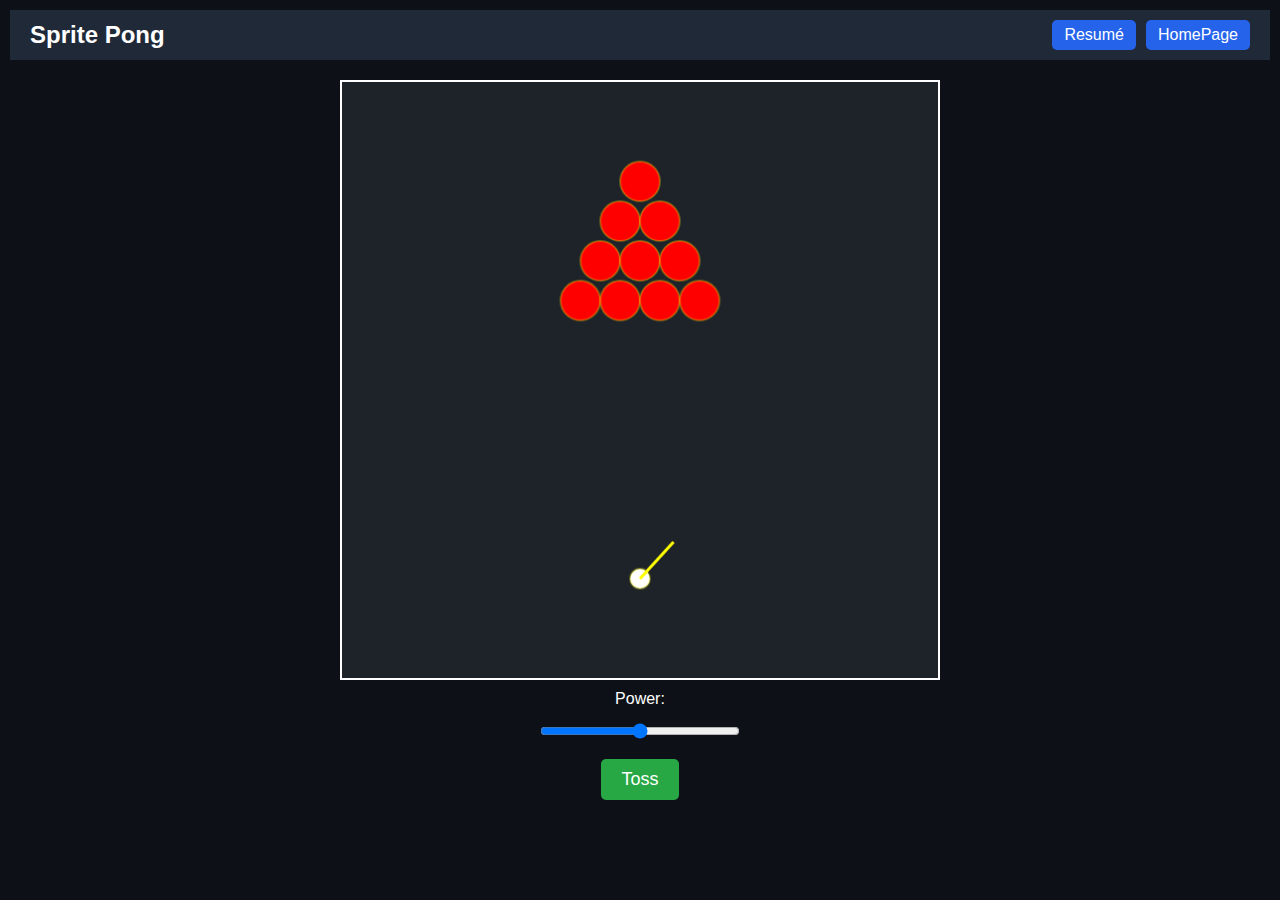
<file: AIGame.html>
<!DOCTYPE html>
<html lang="en">
<head>
  <meta charset="UTF-8" />
  <meta name="viewport" content="width=device-width, initial-scale=1.0" />
  <title>Sprite Pong</title>
  <style>
    * {
      box-sizing: border-box;
    }
    html, body {
      margin: 0;
      padding: 0;
      font-family: Arial, sans-serif;
      background: #0d1117;
      color: white;
      height: 100%;
      width: 100%;
    }
    header {
      width: 100%;
      background: #1f2937;
      padding: 10px 20px;
      display: flex;
      align-items: center;
      justify-content: space-between;
      flex-wrap: wrap;
    }
    header h1 {
      margin: 0;
      font-size: 24px;
    }
    nav {
      display: flex;
      gap: 10px;
    }
    nav a {
      color: white;
      text-decoration: none;
      background: #2563eb;
      padding: 6px 12px;
      border-radius: 5px;
      font-size: 16px;
    }
    nav a:hover {
      background: #1d4ed8;
    }
    body {
      display: flex;
      flex-direction: column;
      align-items: center;
      justify-content: flex-start;
      padding: 10px;
    }
    canvas {
      background: #1e2229;
      border: 2px solid #fff;
      width: 90vw;
      max-width: 600px;
      height: auto;
    }
    #controls {
      margin-top: 10px;
      display: flex;
      flex-direction: column;
      align-items: center;
    }
    button, input[type=range] {
      margin: 5px;
      padding: 10px 20px;
      font-size: 18px;
      border-radius: 5px;
    }
    button {
      cursor: pointer;
      background-color: #28a745;
      border: none;
      color: white;
    }
    #message {
      font-size: 20px;
      text-align: center;
      margin: 10px 0;
      width: 100%;
    }
    #power {
      width: 200px;
    }
  </style>
</head>
<body>
  <header>
    <h1>Sprite Pong</h1>
    <nav>
      <a href="index.html">Resumé</a>
      <a href="scratch.html">HomePage</a>
    </nav>
  </header>
  <div id="message"></div>
  <canvas id="gameCanvas" width="600" height="600"></canvas>
  <div id="controls">
    <label for="power">Power:</label>
    <input type="range" id="power" min="5" max="11" step="0.1" value="8">
    <button id="tossButton">Toss</button>
  </div>

  <script>
    const canvas = document.getElementById("gameCanvas");
    const ctx = canvas.getContext("2d");
    const tossButton = document.getElementById("tossButton");
    const powerSlider = document.getElementById("power");
    const message = document.getElementById("message");

    const ball = {
      x: 300,
      y: 500,
      radius: 10,
      angle: 0,
      inMotion: false,
      vx: 0,
      vy: 0,
      vz: 0,
      z: 0,
      grounded: false,
      path: []
    };

    const splashes = [];
    const gravity = -0.25;
    const cups = [];
    const cupRadius = 20;
    let angleArrow = 0;
    let angleDirection = 1;
    let filledCups = 0;

    function setupCups() {
      cups.length = 0;
      let rows = 4;
      let index = 0;
      for (let r = 0; r < rows; r++) {
        for (let c = 0; c <= r; c++) {
          cups.push({
            x: 300 - r * cupRadius + c * cupRadius * 2,
            y: 100 + r * cupRadius * 2,
            hit: false
          });
          index++;
          if (index === 10) return;
        }
      }
    }

    function drawCups() {
      cups.forEach(cup => {
        ctx.beginPath();
        ctx.arc(cup.x, cup.y, cupRadius, 0, Math.PI * 2);
        ctx.fillStyle = cup.hit ? "gray" : "red";
        ctx.fill();
        ctx.stroke();
      });
    }

    function drawBall() {
      const scale = 1 + ball.z * 0.02;
      ctx.beginPath();
      ctx.arc(ball.x, ball.y, ball.radius * scale, 0, Math.PI * 2);
      ctx.fillStyle = "white";
      ctx.fill();
      ctx.stroke();
    }

    function drawArcPath() {
      ctx.beginPath();
      ctx.strokeStyle = 'rgba(255,255,0,0.3)';
      ctx.lineWidth = 2;
      for (let i = 0; i < ball.path.length; i++) {
        const p = ball.path[i];
        ctx.lineTo(p.x, p.y);
      }
      ctx.stroke();
    }

    function drawSplashes() {
      splashes.forEach(s => {
        ctx.beginPath();
        ctx.arc(s.x, s.y, 4, 0, Math.PI * 2);
        ctx.fillStyle = 'lightblue';
        ctx.fill();
      });
    }

    function drawArrow() {
      if (ball.inMotion) return;
      ctx.save();
      ctx.translate(ball.x, ball.y);
      ctx.rotate(angleArrow);
      ctx.beginPath();
      ctx.moveTo(0, 0);
      ctx.lineTo(0, -50);
      ctx.strokeStyle = "yellow";
      ctx.lineWidth = 3;
      ctx.stroke();
      ctx.restore();
    }

    function updateArrow() {
      if (!ball.inMotion) {
        angleArrow += 0.02 * angleDirection;
        if (angleArrow > Math.PI / 4 || angleArrow < -Math.PI / 4) {
          angleDirection *= -1;
        }
      }
    }

    function updateBall() {
      if (ball.inMotion) {
        ball.x += ball.vx;
        ball.y += ball.vy;
        ball.vz += gravity;
        ball.z += ball.vz;

        ball.path.push({ x: ball.x, y: ball.y });
        if (ball.path.length > 60) ball.path.shift();

        if (ball.z < 0) {
          ball.z = 0;
          ball.grounded = true;

          for (const cup of cups) {
            if (!cup.hit) {
              const dx = ball.x - cup.x;
              const dy = ball.y - cup.y;
              const dist = Math.sqrt(dx * dx + dy * dy);
              if (dist < ball.radius + cupRadius) {
                cup.hit = true;
                splashes.push({ x: cup.x, y: cup.y });
                filledCups++;
                if (filledCups === 10) {
                  message.innerText = "Congratulations! All cups are hit!";
                  tossButton.innerText = "Play Again";
                }
                ball.inMotion = false;
                resetBall();
                return;
              }
            }
          }

          ball.inMotion = false;
          resetBall();
        }
      }
    }

    function resetBall() {
      ball.x = 300;
      ball.y = 500;
      ball.vx = 0;
      ball.vy = 0;
      ball.vz = 0;
      ball.z = 0;
      ball.grounded = false;
      ball.path = [];
    }

    function draw() {
      ctx.clearRect(0, 0, canvas.width, canvas.height);
      drawCups();
      drawArcPath();
      drawBall();
      drawArrow();
      drawSplashes();
    }

    function gameLoop() {
      updateArrow();
      updateBall();
      draw();
      requestAnimationFrame(gameLoop);
    }

    tossButton.addEventListener("click", () => {
      if (filledCups === 10) {
        filledCups = 0;
        message.innerText = "";
        tossButton.innerText = "Toss";
        setupCups();
        return;
      }

      if (!ball.inMotion) {
        const power = parseFloat(powerSlider.value);
        ball.inMotion = true;
        ball.vx = power * 0.5 * Math.sin(angleArrow);
        ball.vy = -power * 0.5 * Math.cos(angleArrow);
        ball.vz = power * 1.0;
      }
    });

    setupCups();
    gameLoop();
  </script>
</body>
</html>
</file>
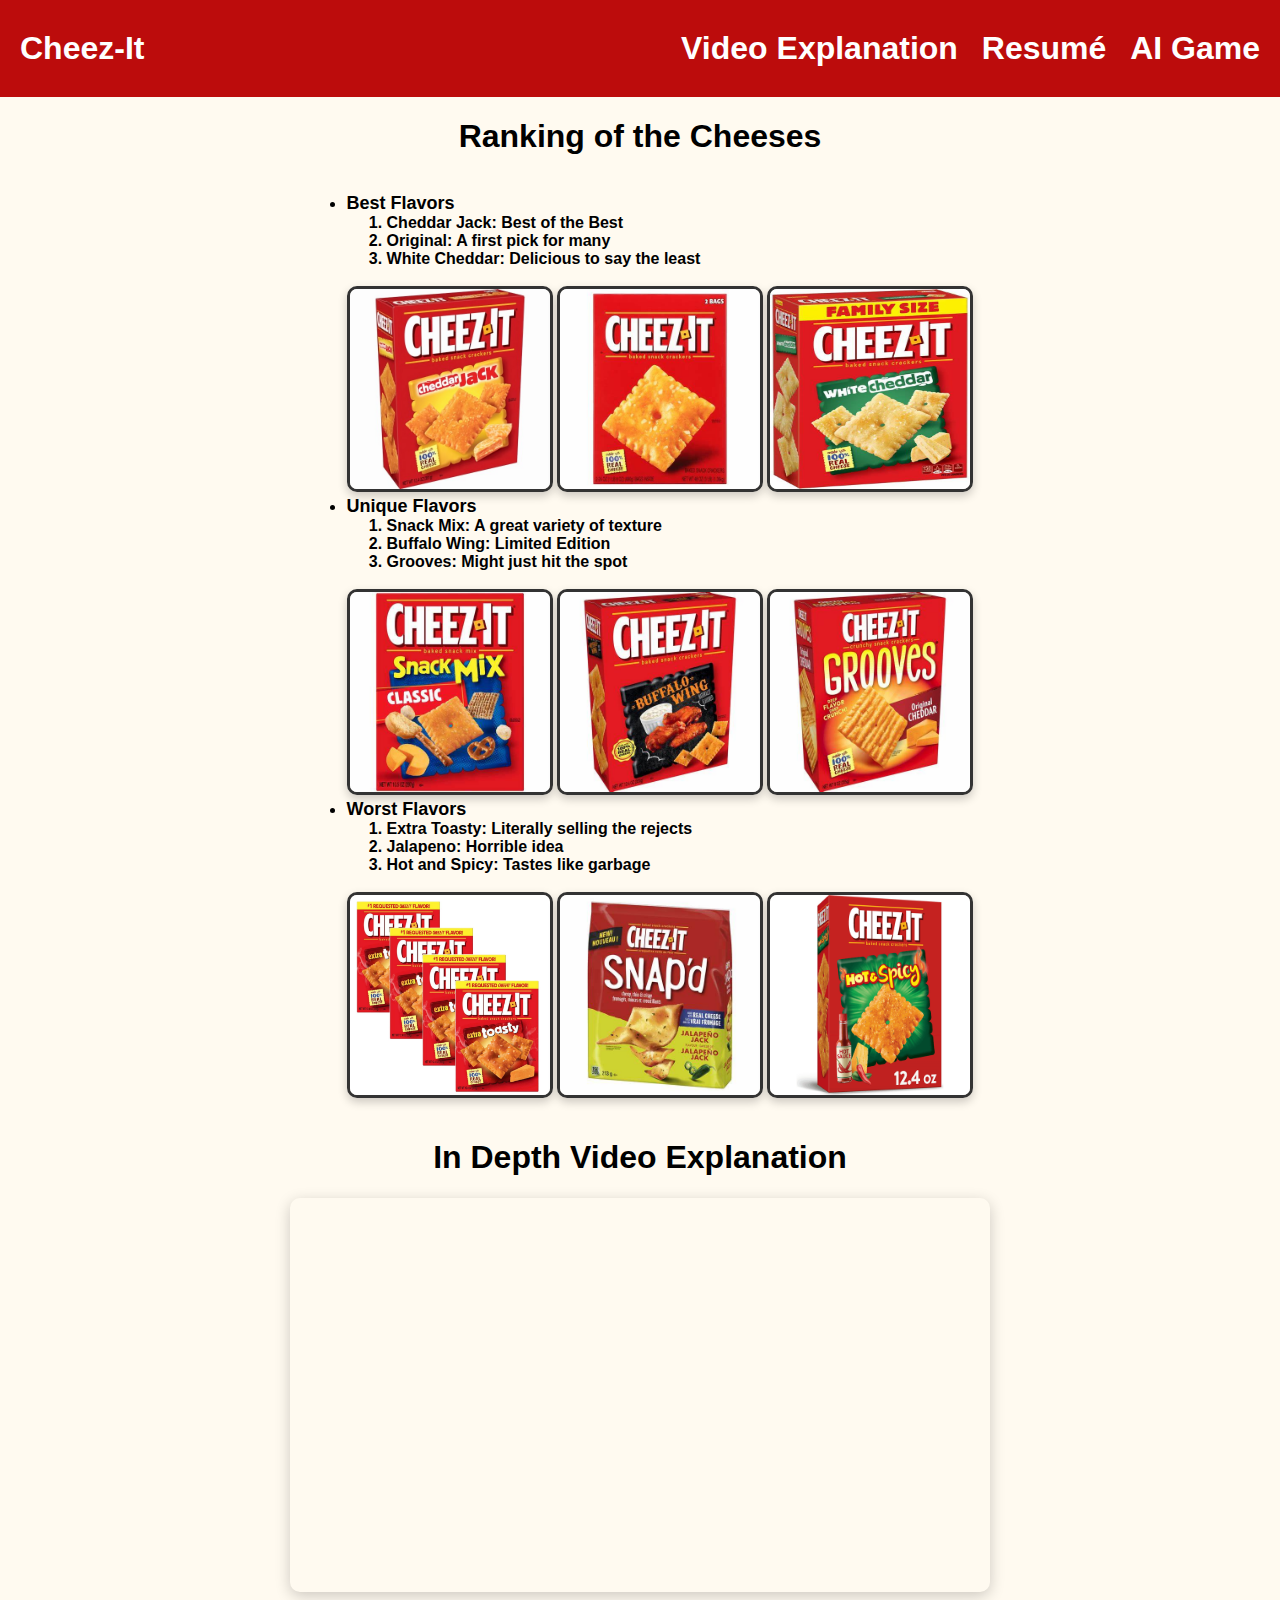
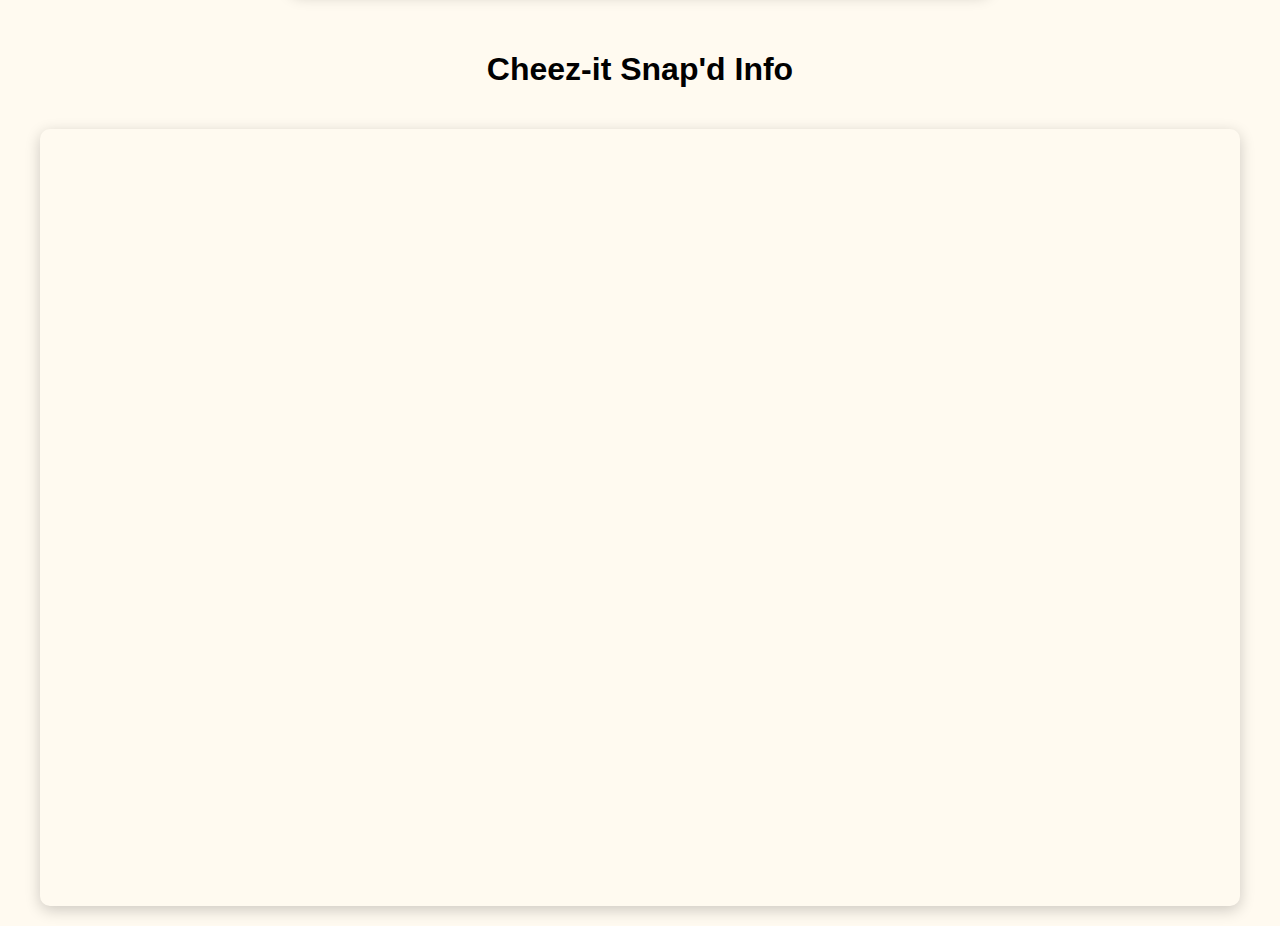
<file: scratch.html>
<!DOCTYPE html>
<html lang="en">
<head>
  <meta charset="UTF-8">
  <title>Cheez-It Info</title>
  <link rel="stylesheet" href="css/Scratchstyle.css">
</head>
<body>
  <header>
    <div><strong>Cheez-It</strong></div>
    <nav>
      <a href="#Vid1">Video Explanation</a>
      <a href="index.html">Resumé</a>
      <a href="AIGame.html">AI Game</a>
    </nav>
  </header>
  <!-- Lists -->
  <h1>Ranking of the Cheeses</h1>
 <div class="mylist">
  <ul class="listitems">
    <li class="emp">Best Flavors
        <ol class="common">
        <li>Cheddar Jack: Best of the Best</li>
        <li>Original: A first pick for many</li>
        <li>White Cheddar: Delicious to say the least</li>
        </ol>
    </li>
    <br>
    <img src="assets/img/Cheddar Jack.jpg" class="pics">
    <img src="assets/img/OG.jpg" class="pics">
    <img src="assets/img/White Cheddar.jpg" class="pics">
    <br>
    <li class="emp">Unique Flavors
        <ol class="common">
        <li>Snack Mix: A great variety of texture</li>
        <li>Buffalo Wing: Limited Edition</li>
        <li>Grooves: Might just hit the spot</li>
        </ol>
    </li>
    <br>
    <img src="assets/img/Snack Mix.jpg" class="pics">
    <img src="assets/img/Buffalo Wing.jpg" class="pics">
    <img src="assets/img/Grooves.jpg" class="pics">
    <br>
    <li class="emp">Worst Flavors
        <ol class="common">
        <li>Extra Toasty: Literally selling the rejects</li>
        <li>Jalapeno: Horrible idea</li>
        <li>Hot and Spicy: Tastes like garbage</li>
        </ol>
    </li>
    <br>
    <img src="assets/img/Extra Toasty.jpg" class="pics">
    <img src="assets/img/Jalapeno.jpg" class="pics">
    <img src="assets/img/Hot and Spicy.png" class="pics">
    <br id="Vid1">
  </ul>
</div>
<!-- Video -->
<h1>In Depth Video Explanation</h1>
<iframe 
  src="https://www.youtube.com/embed/de88H0pWy7I" 
  title="YouTube video player" 
  allow="accelerometer; autoplay; clipboard-write; encrypted-media; gyroscope; picture-in-picture" 
  allowfullscreen>
</iframe>
<br>
<!-- Tableau -->
<h1>Cheez-it Snap'd Info</h1>

<div class="tableau-center">
  <iframe 
    frameborder="0" 
    marginheight="0" 
    marginwidth="0" 
    title="Cheez-It Tableau Viz" 
    allowtransparency="true" 
    allowfullscreen="true" 
    class="tableauViz"
    src="https://public.tableau.com/views/CHEEZ-ITSnapdDigitalDemo/Overview?:embed=y&:showVizHome=no&:tabs=no&:toolbar=yes&:animate_transition=yes&:display_static_image=no&:display_spinner=no&:display_overlay=yes&:display_count=yes&:language=en-US"
    style="width: 100%; max-width: 1200px; height: 777px; display: block; margin: 0 auto; border: none;">
  </iframe>
</div>
</body>
</html>
</file>
<file: css/Scratchstyle.css>
body {
    margin: 0;
    font-family: Arial, sans-serif;
    text-align: center;
    color: black;
    background-color:floralwhite;
  }
  header {
    background-color: #bc0c0c;
    color: white;
    padding: 30px 20px;
    display: flex;
    justify-content: space-between;
    align-items: center;
    position: sticky;
    top: 0;
    font-size:xx-large;
  }
  
  nav a {
    color: white;
    margin-left: 15px;
    text-decoration: none;
    font-weight: bold;
  }
  
  nav a:hover {
    text-decoration: underline;
  }
  .pics {
    width: 200px;
    height: 200px;
    border-radius: 10px;
    border: 3px solid #333;
    box-shadow: 0 4px 10px rgba(0, 0, 0, 0.2);
  }
  .mylist{
    text-align: center;
  }
  .listitems{
    display: inline-block;
    text-align: left;
  }
  .emp{
    font-family: 'Lucida Sans', 'Lucida Sans Regular', 'Lucida Grande', 'Lucida Sans Unicode', Geneva, Verdana, sans-serif;
    font-size: large;
    font-weight: bold;
    color: black;
  }
  .common{
    font-family: 'Lucida Sans', 'Lucida Sans Regular', 'Lucida Grande', 'Lucida Sans Unicode', Geneva, Verdana, sans-serif;
    font-size: medium;
    color: black;
  }
  iframe {
    width: 100%;
    max-width: 700px;
    aspect-ratio: 16 / 9;
    border: none;
    border-radius: 10px;
    box-shadow: 0 4px 15px rgba(0, 0, 0, 0.2);
    display: block;
    margin: 20px auto;
  }
  .tableau-center {
    display: flex;
    justify-content: center;
    padding: 20px;
  }
  
  .tableau-center iframe {
    width: 100%;
    max-width: 1200px;
    height: 777px;
    display: block;
    margin: 0 auto;
    border: none;
  }
</file>
